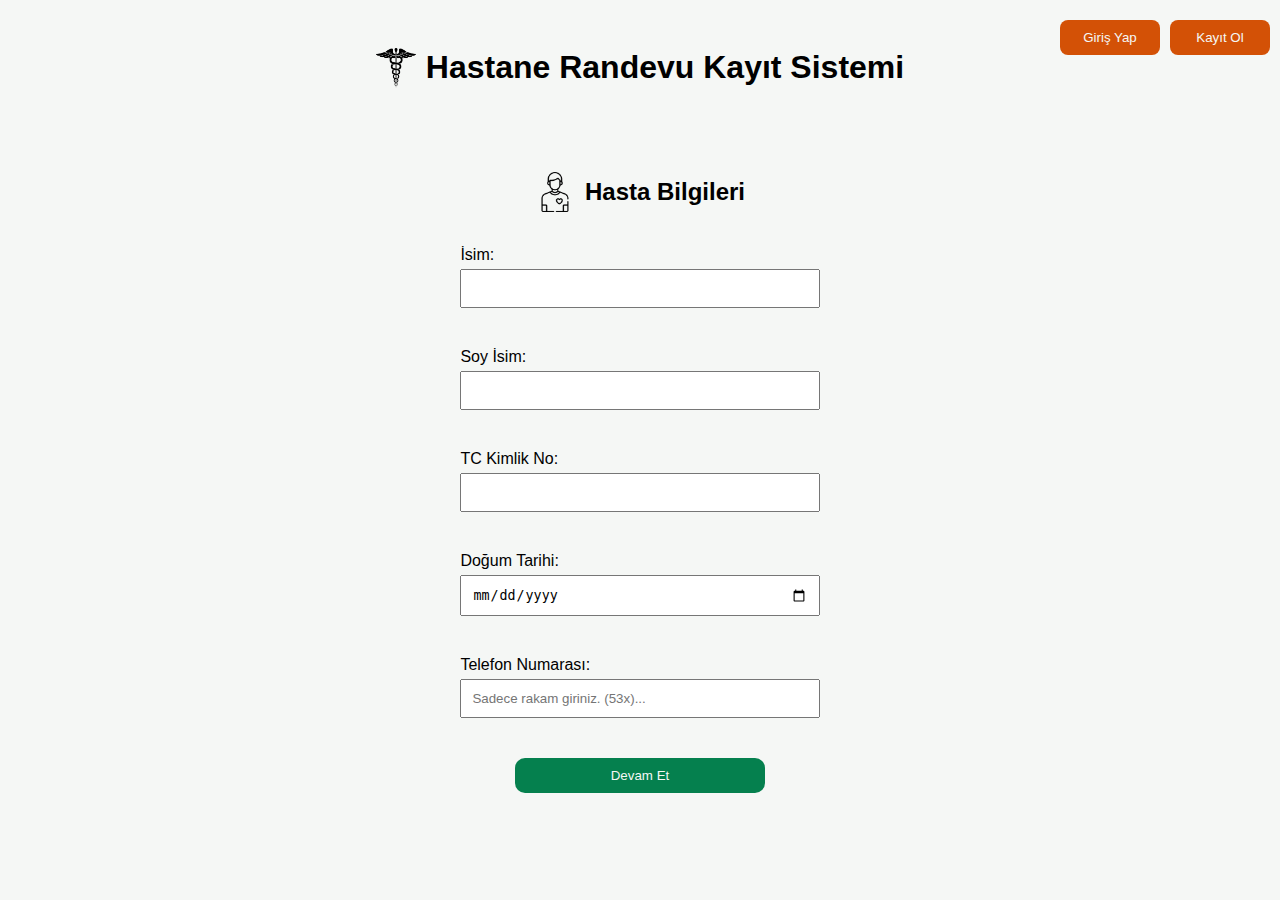
<file: index.html>
<!-- ELA YAREN AYDIN / HASTANE RANDEVU SİSTEMİ PROJE -->
<!DOCTYPE html>
<html lang="tr">
<head>
    <meta charset="UTF-8">
    <meta name="viewport" content="width=device-width, initial-scale=1.0">
    <title>Hastane Randevu Kayıt Sistemi</title>
    <link rel="stylesheet" href="style.css">
</head>
<body>
    <div class="button-container">
        <button id="login-button" onclick="redirectToLogin()">Giriş Yap</button>
        <button id="signup-button" onclick="redirectToLogin()">Kayıt Ol</button>
    </div>
    <div class="header">
        <img src="caduceus.png" alt="Resim" width="40" height="40">
        <h1 class="fixed-item">Hastane Randevu Kayıt Sistemi</h1>
    </div>
    
    <div class="section active" id="section1">
        <div class="header">
            <img src="patient.png" alt="Resim" width="40" height="40">
            <h2>Hasta Bilgileri</h2>
        </div>
        <div class="form-group">
            <label for="name">İsim:</label>
            <input type="text" id="name">
            <span class="error" id="nameError">Lütfen bu alanı boş bırakmayınız.</span>
        </div>
        <div class="form-group">
            <label for="surname">Soy İsim:</label>
            <input type="text" id="surname">
            <span class="error" id="surnameError">Lütfen bu alanı boş bırakmayınız.</span>
        </div>
        <div class="form-group">
            <label for="tc">TC Kimlik No:</label>
            <input type="text" id="tc" minlength="11" maxlength="11">
            <span class="error" id="tcError">Lütfen geçerli bir TC Kimlik Numarası giriniz.</span>
        </div>
        <div class="form-group">
            <label for="dob">Doğum Tarihi:</label>
            <input type="date" id="dob">
            <span class="error" id="dobError">Lütfen bu alanı boş bırakmayınız.</span>
            <span class="error" id="birthDateError">İleri bir tarih seçemezsiniz.</span>
        </div>
        <div class="form-group">
            <label for="phone">Telefon Numarası:</label>
            <input type="text" id="phone" name="phone" placeholder="Sadece rakam giriniz. (53x)..." minlength="10" maxlength="10" required>
            <span class="error" id="phoneError">Lütfen geçerli bir telefon numarası giriniz.</span>
        </div>
        <button class="next-button" onclick="validateAndNext()">Devam Et</button>
    </div>

    <div class="section" id="section2">
        <button class="prev-button" onclick="prevSection(1)">Geri Dön</button>
        <div class="header">
            <img src="hospital.png" alt="Resim" width="40" height="40">
            <h2>Poliklinik ve Hastane Bilgileri</h2>
        </div>
        <div class="form-group">
            <label for="hospital">Hastane:</label>
            <select id="hospital">
                <option value="">Lütfen seçim yapınız</option>
                <option value="Hastane A">Hastane A</option>
                <option value="Hastane B">Hastane B</option>
                <option value="Hastane C">Hastane C</option>
            </select>
            <span class="error" id="hospitalError">Lütfen seçim yapınız.</span>
        </div>

        <div class="form-group">
            <label for="clinic">Poliklinik:</label>
            <select id="clinic">
                <option value="">Lütfen seçim yapınız</option>
                <option value="Kardiyoloji">Kardiyoloji</option>
                <option value="Dahiliye">Dahiliye</option>
                <option value="Ortopedi">Ortopedi</option>
            </select>
            <span class="error" id="clinicError">Lütfen seçim yapınız.</span>
        </div>
        <div class="form-group">
            <label for="doctor">Doktor:</label>
            <select id="doctor">
                <option value="">Lütfen seçim yapınız</option>
                <option value="Doktor X">Doktor X</option>
                <option value="Doktor Y">Doktor Y</option>
                <option value="Doktor Z">Doktor Z</option>
            </select>
            <span class="error" id="doctorError">Lütfen seçim yapınız.</span>
        </div>
        <button class="next-button" onclick="validateAndNext2()">Devam Et</button>
    </div>

    <div class="section" id="section3">
        <button class="prev-button" onclick="prevSection(2)">Geri Dön</button>
        <div class="header">
            <img src="date.png" alt="Resim" width="40" height="40">
            <h2>Randevu Günü ve Saati</h2>
        </div>
        <div class="form-group">
            <label for="appointment-date">Randevu Tarihi:</label>
            <input type="date" id="appointment-date">
            <span class="error" id="appointmentDateError">Lütfen geçerli bir tarih seçiniz. Cumartesi ve Pazar günleri seçilemez.</span>
            <span class="error" id="appointmentDateEmptyError">Lütfen seçim yapınız.</span>
            <span class="error" id="appointmentDatePastError">Geçmiş bir tarih seçemezsiniz.</span>
        </div>
        <div class="form-group">
            <label for="appointment-time">Randevu Saati:</label>
            <div class="accordion">
                <button class="accordion-button">08:00 - 09:00</button>
                <div class="accordion-content">
                    <button class="time-slot" onclick="selectTime('08:30')">08:30</button>
                    <button class="time-slot" onclick="selectTime('08:45')">08:45</button>
                </div>
                <button class="accordion-button">09:00 - 10:00</button>
                <div class="accordion-content">
                    <button class="time-slot" onclick="selectTime('09:00')">09:00</button>
                    <button class="time-slot" onclick="selectTime('09:15')">09:15</button>
                    <button class="time-slot" onclick="selectTime('09:30')">09:30</button>
                    <button class="time-slot" onclick="selectTime('09:45')">09:45</button>
                </div>
                <button class="accordion-button">10:00 - 11:00</button>
                <div class="accordion-content">
                    <button class="time-slot" onclick="selectTime('10:00')">10:00</button>
                    <button class="time-slot" onclick="selectTime('10:15')">10:15</button>
                    <button class="time-slot" onclick="selectTime('10:30')">10:30</button>
                    <button class="time-slot" onclick="selectTime('10:45')">10:45</button>
                </div>
                <button class="accordion-button">11:00 - 12:00</button>
                <div class="accordion-content">
                    <button class="time-slot" onclick="selectTime('11:00')">11:00</button>
                    <button class="time-slot" onclick="selectTime('11:15')">11:15</button>
                    <button class="time-slot" onclick="selectTime('11:30')">11:30</button>
                    <button class="time-slot" onclick="selectTime('11:45')">11:45</button>
                </div>
                <button class="accordion-button">13:00 - 14:00</button>
                <div class="accordion-content">
                    <button class="time-slot" onclick="selectTime('13:00')">13:00</button>
                    <button class="time-slot" onclick="selectTime('13:15')">13:15</button>
                    <button class="time-slot" onclick="selectTime('13:30')">13:30</button>
                    <button class="time-slot" onclick="selectTime('13:45')">13:45</button>
                </div>
                <button class="accordion-button">14:00 - 15:00</button>
                <div class="accordion-content">
                    <button class="time-slot" onclick="selectTime('14:00')">14:00</button>
                    <button class="time-slot" onclick="selectTime('14:15')">14:15</button>
                    <button class="time-slot" onclick="selectTime('14:30')">14:30</button>
                    <button class="time-slot" onclick="selectTime('14:45')">14:45</button>
                </div>
                <button class="accordion-button">15:00 - 16:00</button>
                <div class="accordion-content">
                    <button class="time-slot" onclick="selectTime('15:00')">15:00</button>
                    <button class="time-slot" onclick="selectTime('15:15')">15:15</button>
                    <button class="time-slot" onclick="selectTime('15:30')">15:30</button>
                    <button class="time-slot" onclick="selectTime('15:45')">15:45</button>
                </div>
            </div>
            <span class="error" id="timeError">Lütfen randevu saati seçiniz.</span>
        </div>
        <button class="next-button" onclick="saveAppointment()">Randevuyu Kaydet</button>
    </div>
    <div class="result" id="resultSection" style="display:none;">
        <div class="header">
            <img src="health.png" alt="Resim" width="50" height="50">
            <h2>Randevunuz Başarıyla Oluşturulmuştur.</h2>
        </div>
        <div id="resultContent"></div>
    </div>

   <script src="script.js"></script>
</body>
</html>
</file>
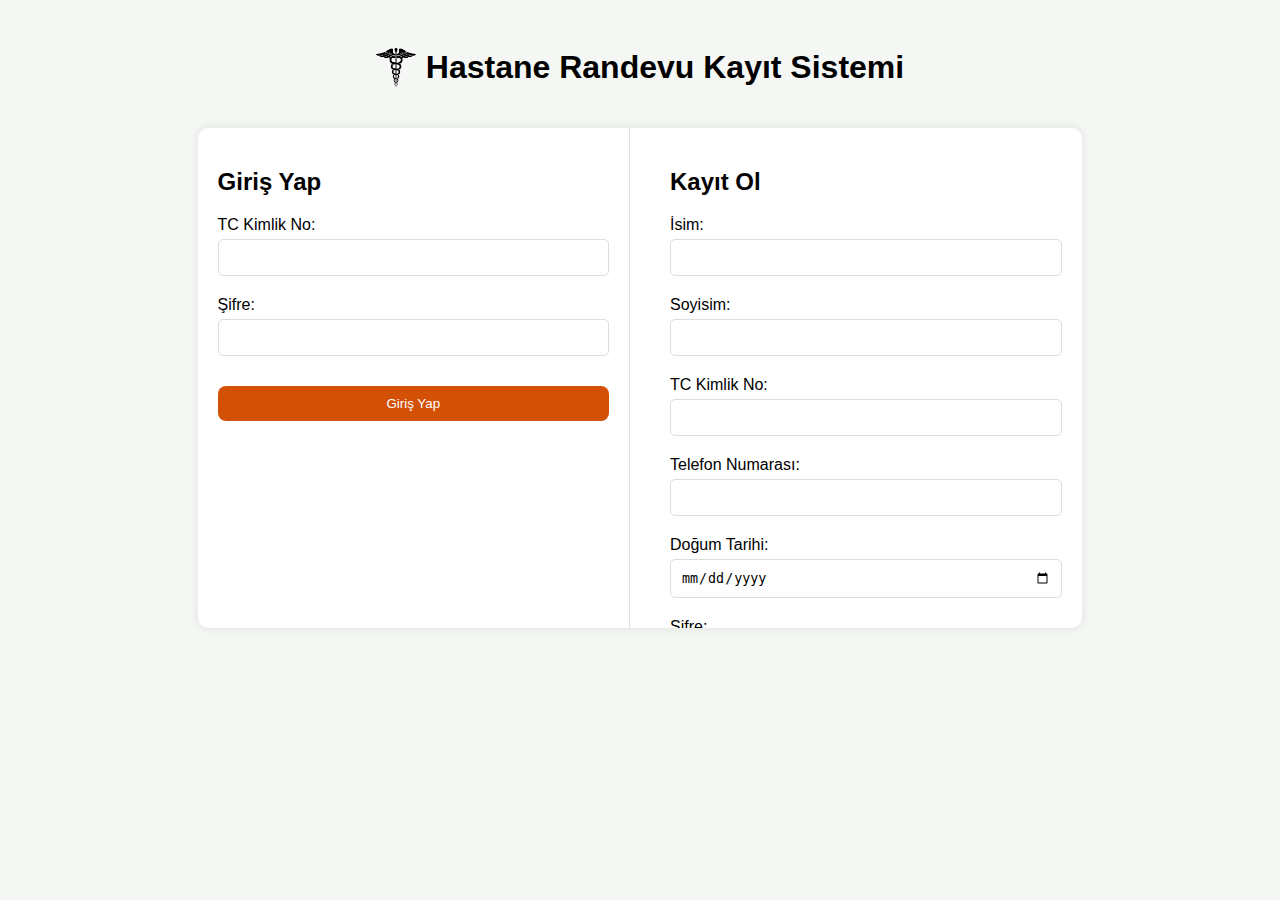
<file: login.html>
<!DOCTYPE html>
<html lang="tr">
<head>
    <meta charset="UTF-8">
    <meta name="viewport" content="width=device-width, initial-scale=1.0">
    <title>Hastane Randevu Kayıt Sistemi</title>
    <link rel="stylesheet" href="loginStyle.css">
</head>
<body>
    <div class="header">
        <img src="caduceus.png" alt="Resim" width="40" height="40">
        <h1>Hastane Randevu Kayıt Sistemi</h1>
    </div>
    
    <div class="container">
        <div class="login">
            <h2>Giriş Yap</h2>
            <form>
                <div class="form-group">
                    <label for="login-tc">TC Kimlik No:</label>
                    <input type="text" id="login-tc" name="login-tc" required>
                    <div class="error" id="login-tc-error">TC Kimlik No hatalı.</div>
                </div>
                <div class="form-group">
                    <label for="login-password">Şifre:</label>
                    <input type="password" id="login-password" name="login-password" required>
                    <div class="error" id="login-password-error">Şifre hatalı.</div>
                </div>
                <button type="submit">Giriş Yap</button>
            </form>
        </div>
        <div class="signup">
            <h2>Kayıt Ol</h2>
            <form id="signup-form">
                <div class="form-group">
                    <label for="first-name">İsim:</label>
                    <input type="text" id="first-name" name="first-name" required>
                    <div class="error" id="firstNameError">Lütfen bu alanı boş bırakmayınız.</div>
                </div>
                <div class="form-group">
                    <label for="last-name">Soyisim:</label>
                    <input type="text" id="last-name" name="last-name" required>
                    <div class="error" id="surnameError">Lütfen bu alanı boş bırakmayınız.</div>
                </div>
                <div class="form-group">
                    <label for="signup-tc">TC Kimlik No:</label>
                    <input type="text" id="signup-tc" name="signup-tc" required>
                    <div class="error" id="tcError">Lütfen geçerli bir TC Kimlik Numarası giriniz.</div>
                </div>
                <div class="form-group">
                    <label for="phone">Telefon Numarası:</label>
                    <input type="text" id="phone" name="phone" required>
                    <div class="error" id="phoneError">Lütfen geçerli bir telefon numarası giriniz.</div>
                </div>
                <div class="form-group">
                    <label for="dob">Doğum Tarihi:</label>
                    <input type="date" id="dob" name="dob" required>
                    <div class="error" id="dobError">Lütfen doğum tarihini giriniz.</div>
                    <div class="error" id="birthDateError">İleri bir tarih seçemezsiniz.</div>
                </div>
                <div class="form-group">
                    <label for="signup-password">Şifre:</label>
                    <input type="password" id="signup-password" name="signup-password" required>
                </div>
                <div class="form-group">
                    <label for="confirm-password">Şifre Doğrulama:</label>
                    <input type="password" id="confirm-password" name="confirm-password" required>
                    <div class="error" id="password-error">Şifreler uyuşmuyor.</div>
                </div>
                <button type="submit" onclick="validateAndSignUp(event)">Kayıt Ol</button>
            </form>
        </div>
    </div>
    <script src="loginScript.js"></script>
    
</body>
</html>
</file>
<file: style.css>
/* ELA YAREN AYDIN / HASTANE RANDEVU SİSTEMİ PROJE */
        body {
            background-color: #f5f7f5;
            font-family: Arial, sans-serif;
        }
        .section {
            display: none;
            width: 30%;
            margin: 0 auto;
            padding: 10px;
            box-sizing: border-box;
        }
        .active {
            display: block;
        }
        .form-group {
            margin-bottom: 40px;
            position: relative; /* uyarı metni */
        }
        label {
            display: block;
            margin-bottom: 5px;
        }
        input, select, button {
            padding: 10px;
            width: 100%;
            box-sizing: border-box;
        }
        button {
            cursor: pointer;
            margin-top: 10px;
        }
        .prev-button {
            background-color: #d35106;
            border: #d35106;
            border-radius: 8px;
            color: #f5f7f5;
            display: none;
            width: 80px;
            height: 30px;
            line-height: 10px;
            text-align: center;
            display: inline-block;
        }
        .next-button {
            background-color: #05804e;
            border: #05804e;
            border-radius: 10px;
            width: 250px;
            margin: 0 auto;
            display: block;
            color: #f5f7f5;
        }
        .error {
            margin: 1px;
            color: red;
            display: none;
            position: absolute;
            bottom: -20px; /* Daha fazla boşluk eklemek için değeri artır */
            left: 0;
            font-size: 0.9em;
        }
        .error.visible {
            display: block;
        }
        .header {
            display: flex;
            align-items: center;
            justify-content: center;
            text-align: center;
            padding: 20px 0;
        }
        .header img {
            margin-right: 10px;
        }
        .accordion {
            margin-top: 20px;
        }
        .accordion-button {
            background-color: #aeb8e3;
            color: #000000;
            cursor: pointer;
            padding: 10px;
            text-align: left;
            border: none;
            outline: none;
            border-radius: 5px;
            margin-bottom: 5px;
            width: 100%;
        }
        .accordion-content {
            display: none;
            overflow: hidden;
            background-color: #f5f7f5;
            padding: 10px;
        }
        .time-slot {
            background-color: #cdd1df;
            color: #000000;
            border: none;
            padding: 10px;
            margin: 5px;
            width: 30%;
            cursor: pointer;
            border-radius: 5px;
            display: inline-block;
        }
        .time-slot:hover {
            background-color: rgb(103, 117, 181);
        }
        .result {
            width: 50%;
            height: 100%;
            margin-top: 20px;
            padding: 10px;
            background-color: #e1e1e1;
            border-radius: 5px;
            text-align: center;
            margin: auto;
        }
        .result-content p {
        margin: 5px 0;
        font-size: 1.1em;
        line-height: 1.5;
    }
    .result-content p .title {
        font-size: 1.3em;
        font-weight: bold;
        color: #d35106;
    }
    .result-content p .label {
        font-size: 0.9em;
        font-weight: bold;
        color: #301a06;
    }
    .result-content p .value {
        font-size: 1.15em;
        font-weight: bold;
        color: #141c1f;
        text-shadow: 0.25px 0.25px 0 #000, -0.25px -0.25px 0 #000, 0.25px -0.25px 0 #000, -0.25px 0.25px 0 #000; /* Daha ince siyah dış çerçeve */
    }
    
        #resultSection {
            background-color: #dadbe1;
        }
        .button-container {
            position: absolute;
            top: 10px; 
            right: 10px; 
            display: flex;
            gap: 10px; 
        }
        #login-button, #signup-button {
            background-color: #d35106;
            border: #d35106;
            border-radius: 8px;
            color: #f5f7f5;
            width: 100px;
        }
</file>
<file: loginStyle.css>
/* ELA YAREN AYDIN / HASTANE RANDEVU SİSTEMİ PROJE */
      body {
            background-color: #f5f7f5;
            font-family: Arial, sans-serif;
        }

        .container {
            display: flex;
            width: 70%;
            max-width: 1000px;
            margin: 0 auto;
            height: 500px;
            background-color: #fff;
            box-shadow: 0 0 10px rgba(0, 0, 0, 0.1);
            border-radius: 10px;
            gap: 20px;
        }

        .login, .signup {
            width: 50%;
            padding: 20px;
            box-sizing: border-box;
            overflow-y: auto;
        }

        .login {
            border-right: 1px solid #ddd;
        }

        .form-group {
            margin-bottom: 20px;
            position: relative;
        }

        label {
            display: block;
            margin-bottom: 5px;
        }

        input, select, button {
            padding: 10px;
            width: 100%;
            box-sizing: border-box;
            border: 1px solid #ddd;
            border-radius: 5px;
        }

        button {
            cursor: pointer;
            margin-top: 10px;
            background-color: #d35106;
            border: none;
            border-radius: 8px;
            color: #fff;
        }

        button:hover {
            background-color: #b94705;
        }

        .error {
            margin: 1px;
            color: red;
            display: none;
            position: absolute;
            bottom: -20px;
            left: 0;
            font-size: 0.9em;
        }

        .error.visible {
            display: block;
        }

        .header {
            display: flex;
            align-items: center;
            justify-content: center;
            text-align: center;
            padding: 20px 0;
        }

        .header img {
            margin-right: 10px;
        }
</file>
